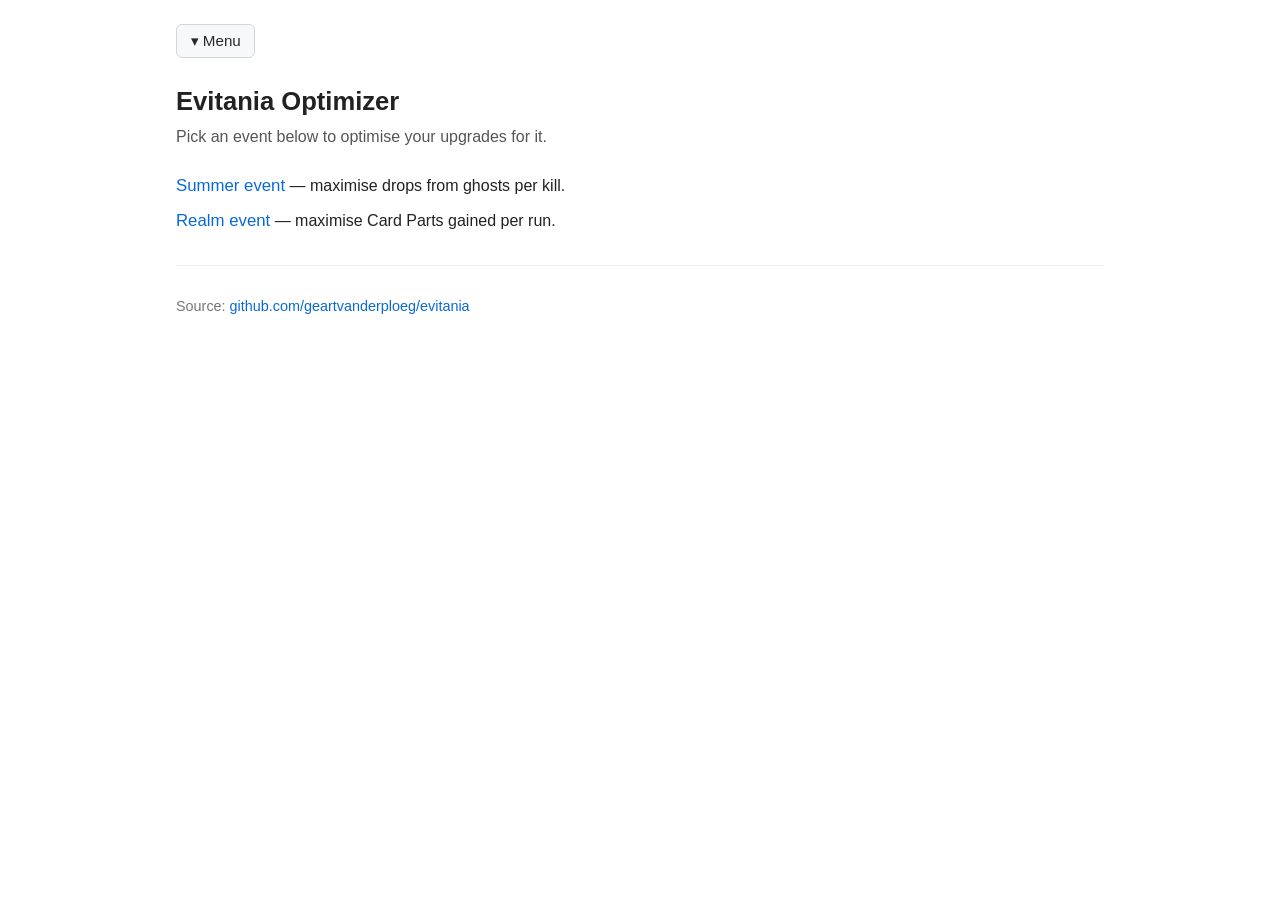
<file: docs/index.html>
<!DOCTYPE html>
<html lang="en">
<head>
  <meta charset="utf-8">
  <meta name="viewport" content="width=device-width, initial-scale=1">
  <title>Evitania Optimizer</title>
  <link rel="stylesheet" href="style.css">
  <script src="shared/menu.js" defer></script>
</head>
<body>
  <div class="topbar">
    <button class="menu-button" aria-haspopup="true" aria-expanded="false">▾ Menu</button>
    <nav class="menu-panel" aria-label="Events">
      <a href="./">Home</a>
      <hr>
      <a href="summer-event/">Summer event</a>
      <hr>
      <a href="realm-event/">Realm event</a>
    </nav>
  </div>

  <header>
    <h1>Evitania Optimizer</h1>
    <p>Pick an event below to optimise your upgrades for it.</p>
  </header>

  <ul class="landing-list">
    <li><a href="summer-event/">Summer event</a> — maximise drops from ghosts per kill.</li>
    <li><a href="realm-event/">Realm event</a> — maximise Card Parts gained per run.</li>
  </ul>

  <footer>
    <p>Source: <a href="https://github.com/geartvanderploeg/evitania">github.com/geartvanderploeg/evitania</a></p>
  </footer>
</body>
</html>
</file>
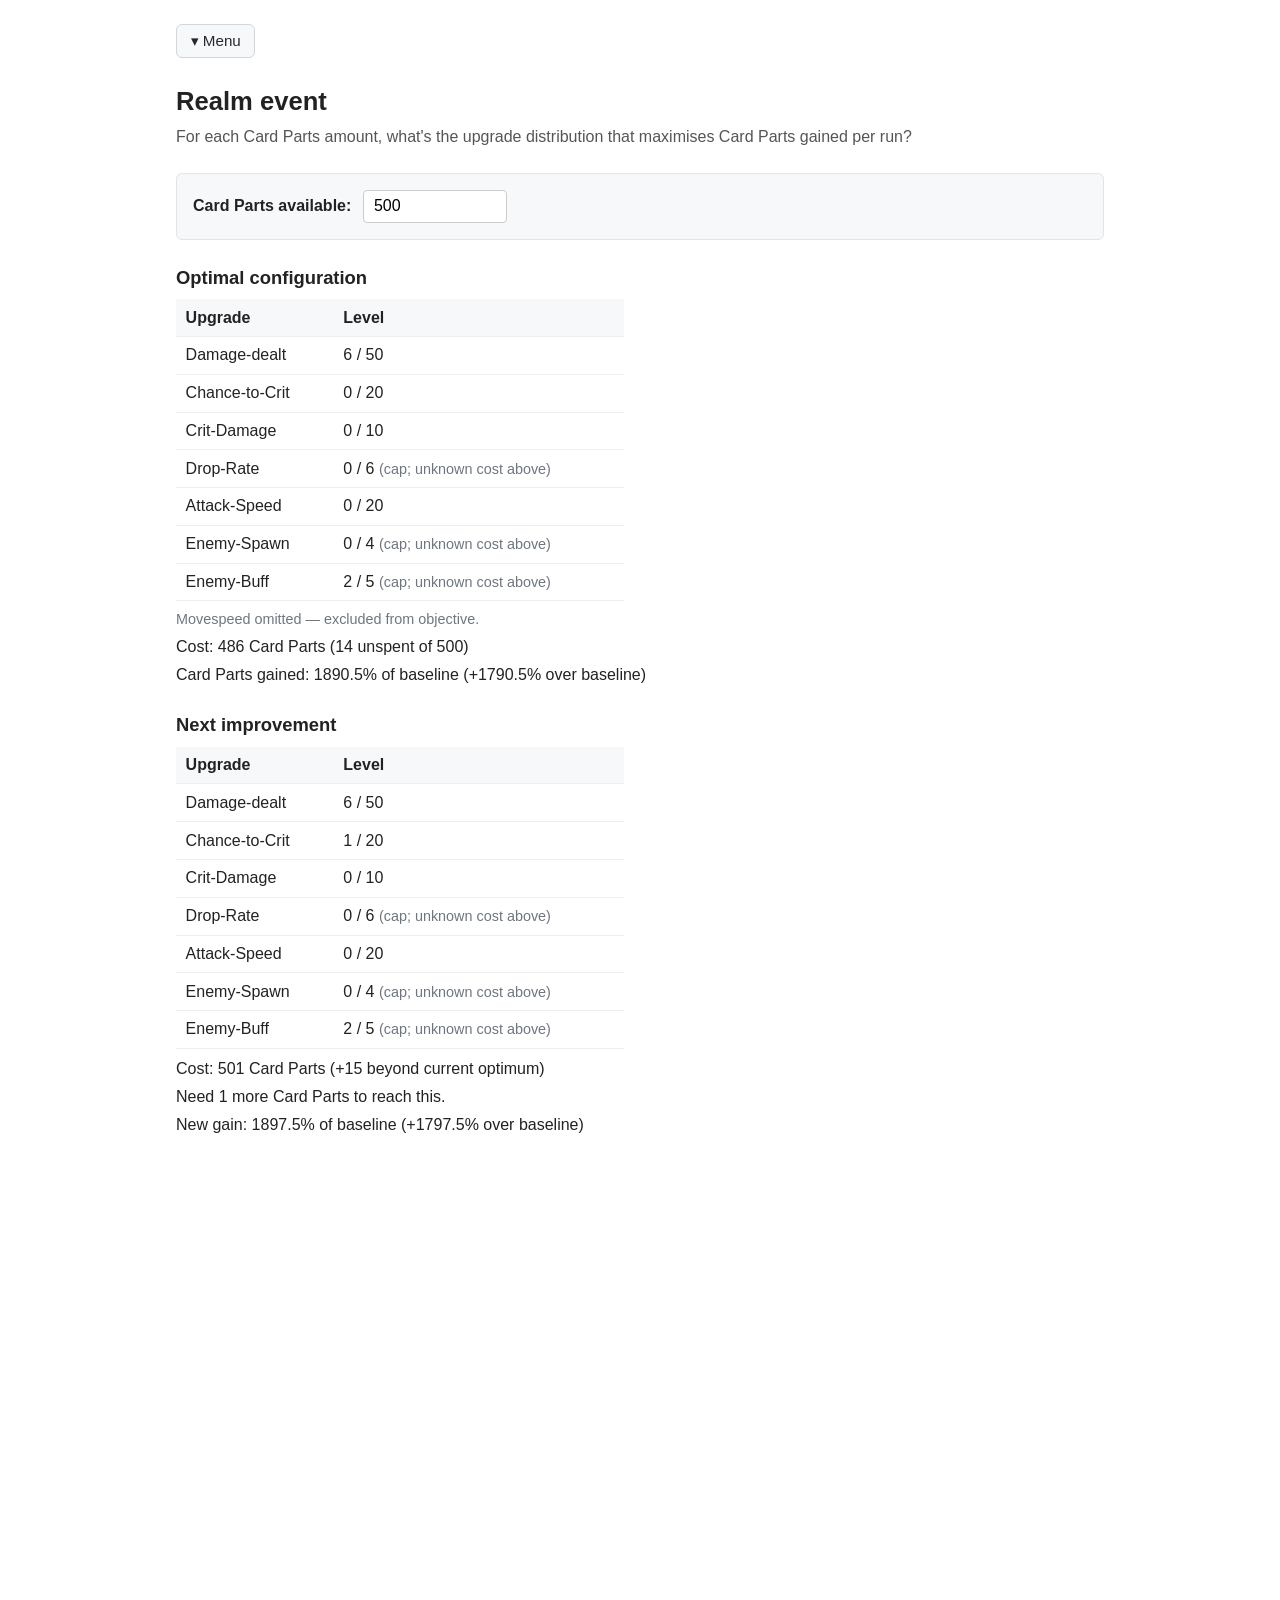
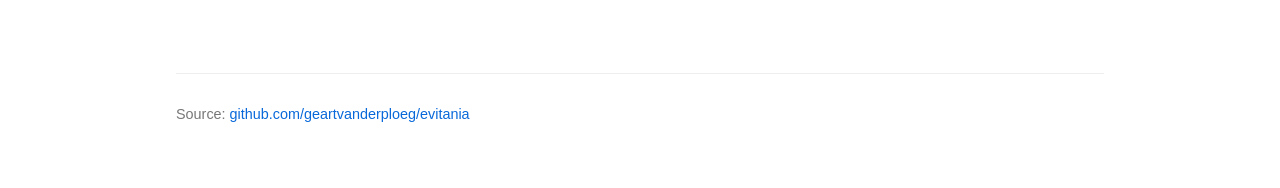
<file: docs/realm-event/index.html>
<!DOCTYPE html>
<html lang="en">
<head>
  <meta charset="utf-8">
  <meta name="viewport" content="width=device-width, initial-scale=1">
  <title>Realm event — Evitania Optimizer</title>
  <link rel="stylesheet" href="../style.css">
  <script src="https://cdn.plot.ly/plotly-basic-2.35.2.min.js" charset="utf-8"></script>
  <script src="../shared/menu.js" defer></script>
  <script src="optimizer.js" defer></script>
  <script src="view.js" defer></script>
</head>
<body>
  <div class="topbar">
    <button class="menu-button" aria-haspopup="true" aria-expanded="false">▾ Menu</button>
    <nav class="menu-panel" aria-label="Events">
      <a href="../">Home</a>
      <hr>
      <a href="../summer-event/">Summer event</a>
      <hr>
      <a href="./">Realm event</a>
    </nav>
  </div>

  <header>
    <h1>Realm event</h1>
    <p>For each Card Parts amount, what's the upgrade distribution that maximises Card Parts gained per run?</p>
  </header>

  <section id="input">
    <label for="budget">Card Parts available:</label>
    <input type="number" id="budget" min="0" step="1" value="500">
  </section>

  <section id="error" class="hidden"></section>

  <section id="results" class="hidden">
    <h2>Optimal configuration</h2>
    <div id="optimal-block"></div>
    <p id="cost-line"></p>
    <p id="ratio-line"></p>

    <h2>Next improvement</h2>
    <div id="next-block"></div>
  </section>

  <section id="plot-section" class="hidden">
    <div id="plot"></div>
  </section>

  <footer>
    <p>Source: <a href="https://github.com/geartvanderploeg/evitania">github.com/geartvanderploeg/evitania</a></p>
  </footer>
</body>
</html>
</file>
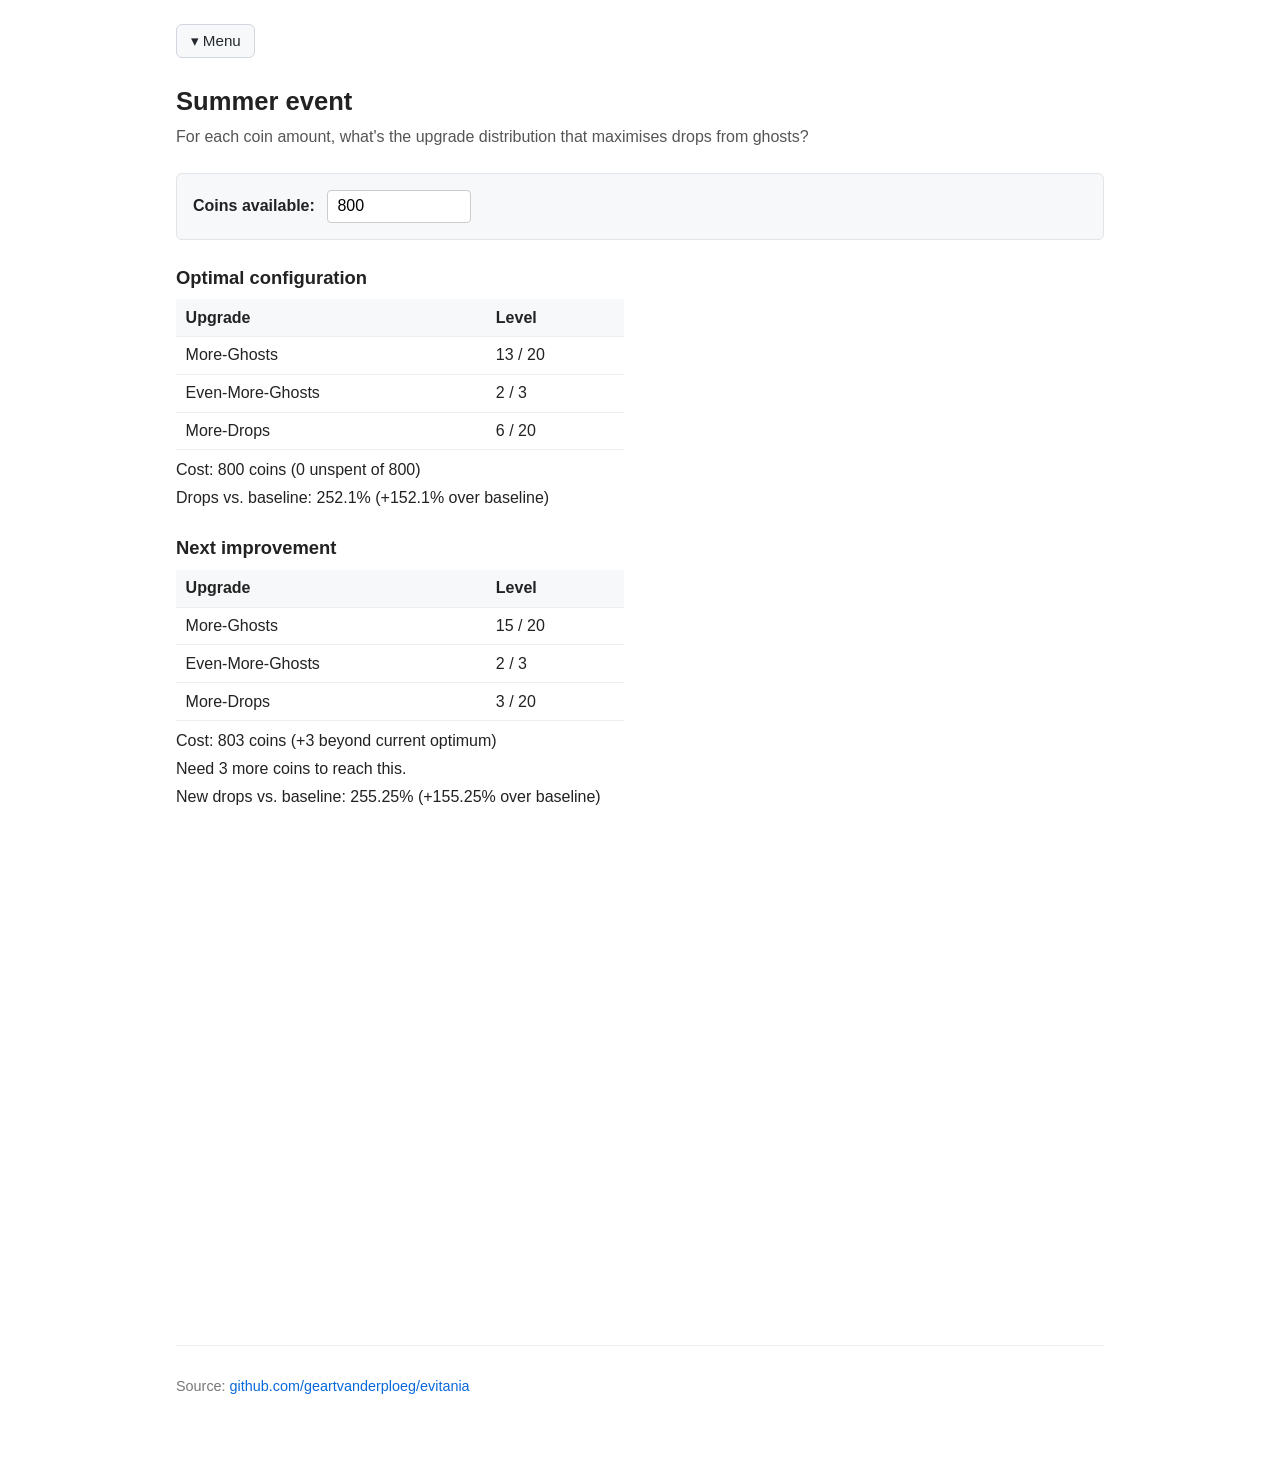
<file: docs/summer-event/index.html>
<!DOCTYPE html>
<html lang="en">
<head>
  <meta charset="utf-8">
  <meta name="viewport" content="width=device-width, initial-scale=1">
  <title>Summer event — Evitania Optimizer</title>
  <link rel="stylesheet" href="../style.css">
  <script src="https://cdn.plot.ly/plotly-basic-2.35.2.min.js" charset="utf-8"></script>
  <script src="../shared/menu.js" defer></script>
  <script src="optimizer.js" defer></script>
  <script src="view.js" defer></script>
</head>
<body>
  <div class="topbar">
    <button class="menu-button" aria-haspopup="true" aria-expanded="false">▾ Menu</button>
    <nav class="menu-panel" aria-label="Events">
      <a href="../">Home</a>
      <hr>
      <a href="./">Summer event</a>
      <hr>
      <a href="../realm-event/">Realm event</a>
    </nav>
  </div>

  <header>
    <h1>Summer event</h1>
    <p>For each coin amount, what's the upgrade distribution that maximises drops from ghosts?</p>
  </header>

  <section id="input">
    <label for="budget">Coins available:</label>
    <input type="number" id="budget" min="0" step="1" value="800">
  </section>

  <section id="error" class="hidden"></section>

  <section id="results" class="hidden">
    <h2>Optimal configuration</h2>
    <table id="optimal-table">
      <thead><tr><th>Upgrade</th><th>Level</th></tr></thead>
      <tbody></tbody>
    </table>
    <p id="cost-line"></p>
    <p id="ratio-line"></p>

    <h2>Next improvement</h2>
    <div id="next-block"></div>
  </section>

  <section id="plot-section" class="hidden">
    <div id="plot"></div>
  </section>

  <footer>
    <p>Source: <a href="https://github.com/geartvanderploeg/evitania">github.com/geartvanderploeg/evitania</a></p>
  </footer>
</body>
</html>
</file>
<file: docs/style.css>
* { box-sizing: border-box; }

body {
  font-family: -apple-system, BlinkMacSystemFont, "Segoe UI", Roboto, sans-serif;
  max-width: 960px;
  margin: 0 auto;
  padding: 1.5rem 1rem 3rem;
  color: #222;
  line-height: 1.5;
}

/* ---------- Top bar + menu ---------- */

.topbar {
  position: relative;
  margin-bottom: 1.5rem;
}

.menu-button {
  background: #f6f8fa;
  border: 1px solid #d0d7de;
  border-radius: 6px;
  padding: 0.45rem 0.85rem;
  font-size: 0.95rem;
  cursor: pointer;
  color: #24292f;
}

.menu-button:hover { background: #eaeef2; }

.menu-panel {
  position: absolute;
  top: 100%;
  left: 0;
  margin-top: 0.4rem;
  background: #f6f8fa;
  border: 1px solid #d0d7de;
  border-radius: 8px;
  box-shadow: 0 6px 20px rgba(0, 0, 0, 0.08);
  min-width: 220px;
  padding: 0.25rem 0;
  display: none;
  z-index: 10;
}

.menu-panel.open { display: block; }

.menu-panel a {
  display: block;
  padding: 0.7rem 1rem;
  color: #24292f;
  text-decoration: none;
  font-size: 0.95rem;
}

.menu-panel a:hover { background: #eaeef2; }
.menu-panel a.active { font-weight: 700; color: #0969da; }

.menu-panel hr {
  border: 0;
  border-top: 1px solid #e1e4e8;
  margin: 0;
}

/* ---------- Landing ---------- */

.landing-list {
  list-style: none;
  padding: 0;
  margin: 1.5rem 0;
}

.landing-list li { margin: 0.6rem 0; }

.landing-list a {
  color: #0969da;
  text-decoration: none;
  font-size: 1.05rem;
}

.landing-list a:hover { text-decoration: underline; }

/* ---------- Event page common ---------- */

header h1 {
  margin: 0 0 0.25rem;
  font-size: 1.6rem;
}

header p {
  margin: 0 0 1.5rem;
  color: #555;
}

#input {
  background: #f6f8fa;
  border: 1px solid #e1e4e8;
  border-radius: 6px;
  padding: 1rem;
  margin-bottom: 1.5rem;
  display: flex;
  align-items: center;
  gap: 0.75rem;
}

#input label { font-weight: 600; }

#input input {
  font-size: 1rem;
  padding: 0.4rem 0.6rem;
  border: 1px solid #ccc;
  border-radius: 4px;
  width: 9rem;
}

#error {
  background: #fff0f0;
  border: 1px solid #f5c2c7;
  color: #842029;
  padding: 0.75rem 1rem;
  border-radius: 6px;
  margin-bottom: 1.5rem;
}

h2 {
  font-size: 1.15rem;
  margin: 1.5rem 0 0.5rem;
}

table {
  border-collapse: collapse;
  width: 100%;
  max-width: 28rem;
  margin-bottom: 0.5rem;
}

th, td {
  text-align: left;
  padding: 0.4rem 0.6rem;
  border-bottom: 1px solid #eee;
}

th {
  background: #f6f8fa;
  font-weight: 600;
}

#cost-line, #ratio-line, .note { margin: 0.25rem 0; }
.note { color: #6e7681; font-size: 0.9rem; }

#next-block p { margin: 0.25rem 0; }

#plot-section { margin-top: 1.5rem; }
#plot { width: 100%; height: 480px; }

footer {
  margin-top: 2rem;
  padding-top: 1rem;
  border-top: 1px solid #eee;
  color: #777;
  font-size: 0.9rem;
}

footer a { color: #0969da; text-decoration: none; }

.hidden { display: none; }
</file>
